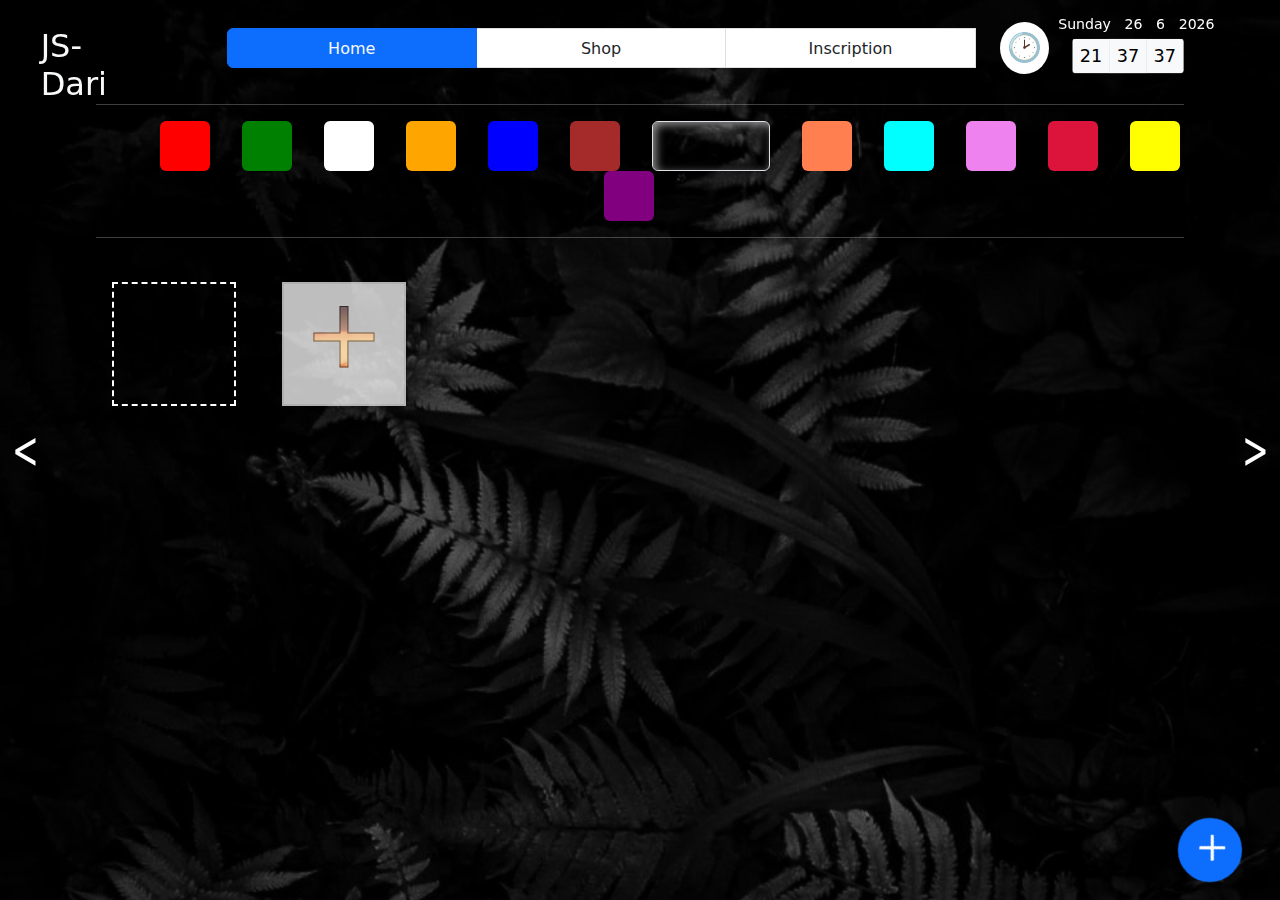
<file: index.html>
<!DOCTYPE html>
<html  lang="en">
<head>
    <meta charset="UTF-8">
    <meta http-equiv="X-UA-Compatible" content="IE=edge">
    <meta name="viewport" content="width=device-width, initial-scale=1.0">
    <title>Document</title>
    <link rel="stylesheet" href="home.css">
    <link rel="stylesheet" href="bootstrap/bootstrap.min.css">
    <script src="jquery/jquery-3.6.0.js"></script>
    <script>
        $(function(){
            var colors = ["red","green","white","orange","blue","brown","transparent","coral",'aqua',"violet","crimson","yellow","purple"]
            for(i=0;i<colors.length;i++){
                $('#clrs span:eq('+i+')').css('background',colors[i])
            }
            $('#clrs span').click(function(){
                $('body > i').css('background',$(this).css('background'))
            })
// section 
            $('#closefloating').click(function(){
                $("#ar2").fadeOut(200)
            })
// section 
            $('.addbtn').click(function(){
                $("#ar2").fadeToggle(200)})
//floating
            $("*").mousemove(function(){
                $('#elcolor').next().css("background",$('#elcolor').val())
            })
//apply 
            $('#applying').click(function(){
                $("#ar2").fadeOut()
            })
            $('#cancel').click(function(){
                $("#ar2").hide()
            })
// clock btn
            $('#clockicon').click(function(){
                $('#clock').toggle()
                $('#clockicon').toggleClass('activeclock')
            })
        })
    </script>
</head>
<body class="d-grid px-5 mx-5" onload="document.getElementById('ae').click()">
<i></i>
    <nav class="row mt-2 d-flex justify-content-around">
        <div id="brand" class="col-1 h2 text-light my-auto ">
        
        </div>
        <ul class="list-group list-group-horizontal  col-9">
            <li class="list-group-item text-center list-group-item-action py-2 active"><a href="index.html" class="text-light text-decoration-none">Home</a></li>
            <li class="list-group-item text-center list-group-item-action py-2"><a href="shop.html" class="text-dark text-decoration-none">Shop</a></li>
            <li class="list-group-item text-center list-group-item-action py-2"><a href="ins.html" class="text-dark text-decoration-none">Inscription</a></li>
            <li id="clockicon" class=" btn ms-4 fs-3 rounded-circle" style="width: fit-content;height: fit-content;padding: 4px 6px;"">&#x1F551;</li>
        </ul>
        <div class="col-2 text-light" id="clock">
            <span class="btn-group" style="margin-top:2px;">
                <span class="btn btn-light px-3 py-2 " id="day"></span>
                <span class="btn btn-light px-3 py-2 " id="day2"></span>
                <span class="btn btn-light px-3 py-2 " id="month"></span>
                <span class="btn btn-light px-3 py-2 " id="year"></span>
            </span>
            <span class="btn-group mx-5" style="margin-top:2px;">
                <span class="btn btn-light fs-1 px-3 py-2  " id="hours"></span>
                <span class="btn btn-light fs-1 px-3 py-2  " id="minutes"></span>
                <span class="btn btn-light fs-1 px-3 py-2  " id="seconds"></span>
            </span>
        </div>    
    </nav>
    <hr class="text-light">
    <div id="clrs" class="row ms-5 d-flex justify-content-center ">
        <span class="btn mx-3 "></span>
        <span class="btn mx-3 "></span>
        <span class="btn mx-3 "></span>
        <span class="btn mx-3 "></span>
        <span class="btn mx-3 "></span>
        <span class="btn mx-3 "></span>
        <span class="btn mx-3 flex-fill border" style="box-shadow:0 0 20px  rgb(0, 0, 0),inset 3px 3px 10px #ffffff94,inset -5px -5px 10px #000000;"></span>
        <span class="btn mx-3"></span>
        <span class="btn mx-3"></span>
        <span class="btn mx-3"></span>
        <span class="btn mx-3"></span>
        <span class="btn mx-3"></span>
        <span class="btn mx-3"></span>
        <span class=" mx-3"></span>
    </div>

    <hr class="text-light ">
    
    <section class="row d-flex">
        <article id="ar1" class="row">
            <button class="border-0 rounded-0" id="prv" onclick="previouss()"><</button>
            <div class="col-12" id="article">
                    <div id="ae">+</div>
            </div>
            <button class="border-0 ounded-0" id="nxt" onclick="nextt()">></button>
        </article>

        <article id="ar2" class="position-absolute w-100 h-100 start-0 top-0">
            <div id="floating" class="alert d-grid">
                <span class="btn-close position-absolute end-0 text-light  m-1" id="closefloating" ></span>
                <div class="row">
                    <span class="mx-4 position-relative" style="width:93%;height: 25%;"> <input type="color" id="elcolor" class="w-100 h-100"><s>Background</s></span>
                </div>
                <div id="tables" class="row ps-4">
                    
                    <table  class="col-5" style="width:52%;" >
                        <tr><td>Width : </td><td><input id="width" type="number" class="form-control w-25"></td></tr>
                        <tr><td>Height : </td><td><input id="height" type="number" class="form-control w-25"></td></tr>
                        <tr><td>Padding : </td><td>
                            <div id="padd"><select id="ptop"></select><select  id="pright"></select><select  id="pbottom"></select><select id="pleft"></select></div>
                        </td></tr>

                        <tr><td>Border : </td><td><select id="borderEp"></select><select  id="borderSt"></select><select  id="borderCl"></select></td></tr>

                        <tr><td>Border-radius : </td><td>
                            <div id="padd"><select id="radiustop"></select><select  id="radiusright"></select><select  id="radiusbottom"></select><select id="radiusleft"></select>
                                <div class="form-check d-inline-block form-switch">
                                    <input type="checkbox" class="ms-5 form-check-input me-2" id="circl"><label for="circl" class="form-check-label">Circle</label></div>
                                </div>
                        </td></tr>

                    </table>

                    <table  class="col-5"  >
                        <tr><td>Color : </td><td><input type="color" class="form-control w-25" id="cclr"></td></tr>
                        <tr><td>Rotate : </td><td><input type="number" class="form-control w-25" id="rotate"></td></tr>
                        <tr><td>Cursor : </td><td>
                            <select id="cursor"></select>
                        </td></tr>

                        <tr><td>Text : </td><td><textarea id="ta" cols="50" rows="5" class="p-3 form-control" placeholder="Ecrire un text ou des codes d'elements.."></textarea></td></tr>

                    </table>
                </div>


                <div class="row mt-3">
                    <button class="btn col-6 rounded-0 position-absolute bottom-0 btn-success" id="applying">APPLY</button>
                    <button class="btn col-6 rounded-0 btn-danger position-absolute end-0 bottom-0" id="cancel">CANCEL</button>
                </div>
            </div>
        </article>

    </section>

    <button  class="addbtn btn btn-primary rounded-circle"><p>&times;</p></button>

    <script src="home.js"></script>
</body>
</html>
</file>
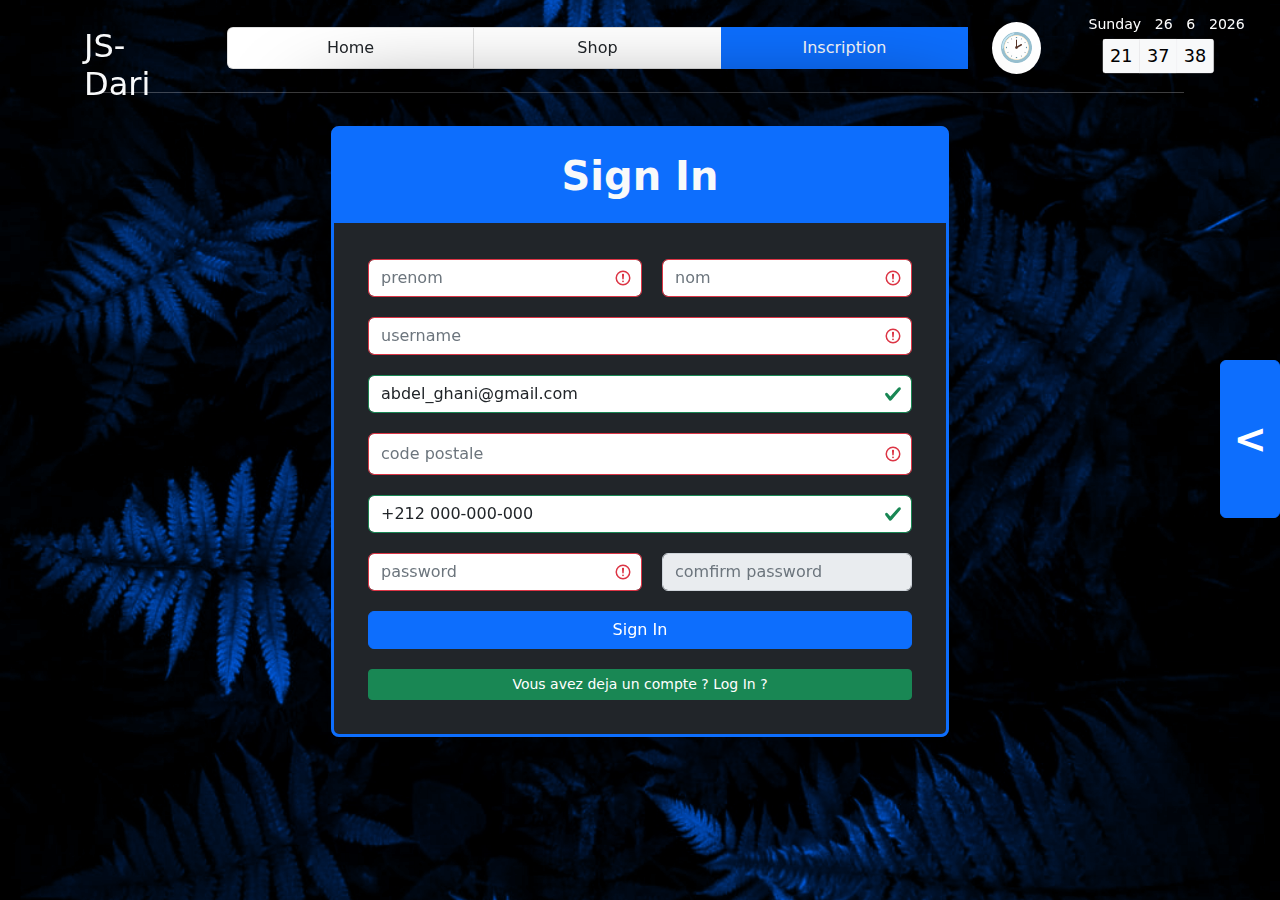
<file: ins.html>
<!DOCTYPE html>
<html  lang="en">
<head>
    <meta charset="UTF-8">
    <meta http-equiv="X-UA-Compatible" content="IE=edge">
    <meta name="viewport" content="width=device-width, initial-scale=1.0">
    <title>Document</title>
    <link rel="stylesheet" href="ins.css">
    <link rel="stylesheet" href="bootstrap/bootstrap.min.css">
    <script src="jquery/jquery-3.6.0.js"></script>
    <script>
        $(function(){
// clock btn
            $('#clockicon').click(function(){
                $('#clock').toggle()
                $('#clockicon').toggleClass('activeclock')
            })
////show psw 
var c = false
                $('.pswshow').click(function(){
                    if(c==false){
                        $(this).html('&#x1F441;')
                        $(this).prev().attr('type',"text")
                        c = true
                    }
                    else{
                        c = false
                        $(this).html('---')
                        $(this).prev().attr('type',"password")
                    }
                })

                var p1 = $('#passw')
            var p2 = $('#pwd2')
                var regex = /^[\w @_\.-/#]{8,}$/
            p1.keyup(function(){
                if((p1.val()).match(regex)  ){
                    p2.removeAttr('disabled')
                }
                else{
                    p2.attr('disabled',"")
                }
            })

            p2.keyup(function(){
                if(p2.val()==p1.val()){
                p2.removeAttr("pattern")
                }
                else{
                    p2.attr('pattern','')
                }
            })


$('#logg').click(function(){
    $('#fs2').animate({top:"100%"},300)
    $('#fs1').animate({top:"10%"},400)
})
$('#signn').click(function(){
    $('#fs2').animate({top:"14%"},400)
    $('#fs1').animate({top:"-150%"},300)
})
                    
var c=true
$('#showinfo').click(function(){
    if(c==false){
        $('#myusers').animate({left:"-50%"})
        c=true
        $(this).css('transform','rotate(180deg)')
    }
    else{
        $('#myusers').animate({left:"15%"})
        c=false
        $(this).css('transform','rotate(0deg)')
    }
})

        })
    </script>
</head>
<body class="d-grid px-5 mx-5" onload="document.getElementById('ae').click()">

<i></i>
    <nav class="row mt-2 mx-5 d-flex justify-content-around">
        <div id="brand" class="col-1 h2 text-light my-auto ">
        </div>
        <ul class="list-group list-group-horizontal  col-10">
            <li class="list-group-item text-center list-group-item-action py-2"><a href="index.html" class="text-dark text-decoration-none ">Home</a></li>
            <li class="list-group-item text-center list-group-item-action py-2 "><a href="shop.html" class="text-dark text-decoration-none " >Shop</a></li>
            <li class="list-group-item text-center list-group-item-action py-2 active"><a href="ins.html" class="text-light text-decoration-none">Inscription</a></li>
            <li id="clockicon" class=" btn ms-4 fs-3 rounded-circle" style="width: fit-content;height: fit-content;padding: 4px 6px;"">&#x1F551;</li>
        </ul>
        <div class="col-1 text-light " id="clock">
            <span class="btn-group" style="margin-top:2px;">
                <span class="btn btn-light px-3 py-2 " id="day"></span>
                <span class="btn btn-light px-3 py-2 " id="day2"></span>
                <span class="btn btn-light px-3 py-2 " id="month"></span>
                <span class="btn btn-light px-3 py-2 " id="year"></span>
            </span>
            <span class="btn-group mx-5" style="margin-top:2px;">
                <span class="btn btn-light fs-1 px-3 py-2  " id="hours"></span>
                <span class="btn btn-light fs-1 px-3 py-2  " id="minutes"></span>
                <span class="btn btn-light fs-1 px-3 py-2  " id="seconds"></span>
            </span>
        </div>    
    </nav>
    <hr class="text-light mt-1">




    <fieldset id="fs1" class="border  border-3 align-self-start border-primary position-relative rounded-3 w-50 bg-dark p-5">
        <form id="form1" action="" class=" py-3">
            <h1 class="text-light btn btn-primary btn-lg fs-1 w-100 rounded-0 py-4 border border-primary border-3 position-absolute start-0 top-0 fw-bold text-center">Log In</h1>
            <table cellpadding="20" class="mt-5 w-100 table table-borderless">
                <tr>
                    <td>
                        <label for="usr" class="form-label text-light mt-5 mb-4">Username : </label>
                    </td>
                    <td>
                        <input type="text" id="usr" class="form-control mt-5" required>
                        
                    </td>
                </tr>
                <tr>
                    <td>
                        <label for="pwd" class="form-label text-light">Password : </label>
                    </td>
                    <td>
                        <div class="input-group">
                            <input type="password" id="pwd" class="form-control" required>
                            <button type="button" class="pswshow btn btn-primary text-dark fw-bold">---</button>
                        </div>
                    </td>
                </tr>
                <tr>
                    <td colspan="2" class=" d-flex justify-content-center">
                        <span id="message1" class="text-dark w-100"></span>
                    </td>
                </tr>
                <tr>
                    <td colspan="2">
                        <input type="button" value="LOG IN" id="valider" class="btn btn-primary fw-bold w-100">
                    </td>
                </tr>
                <tr>
                    <td colspan="2">
                        <button id="signn" type="button" class="btn btn-sm btn-success w-100 text-center">crée un compte </button>
                    </td>
                </tr>
            </table>
        </form>
    </fieldset>
<section class=" d-flex justify-content-center ">


    <button id='showinfo' class="btn py-5 btn-primary text-center fs-1 fw-bold"><</button>




<table  id="myusers"  class="table text-center table-bordered table-hover table-stiped table-dark">
    <tr>
        <th>usernames</th>
        <th>passwords</th>
    </tr>
</table>






    <fieldset id="fs2" class="border border-3 border-primary rounded-3 bg-dark p-4">
        <form action="" class="was-validated  pt-5 mt-5" onsubmit="ajouter()">
            <h1 class="text-light btn btn-primary btn-lg fs-1 w-100 rounded-0 py-3 position-absolute start-0 top-0 fw-bold text-center">Sign In</h1>

            <table id="form2" cellpadding="10">
                <tr>
                    <td >
                        <input type="text" class="form-control" size="23" id="prenom" title="trois caractere (a-zA-Z) ou plus" placeholder="prenom" required pattern="[a-zA-Z]{3,}">
                    </td>
                    <td>
                        <input type="text"  class="form-control" id="nom" placeholder="nom" title="trois caractere (a-zA-Z) ou plus" required pattern="[a-zA-Z]{3,}">
                    </td>
                </tr>
                <tr>
                    <td colspan="2">
                        <input type="text"  class="form-control" id="username" placeholder="username" title="ensemble de ( a-zA-Z .-_ )" required pattern="[a-zA-Z]+[.-_]?[\w]{5}[\w]+">
                    </td>
                </tr>
                <tr>
                    <td colspan="2">
                        <div>
                                <input type="text" value="abdel_ghani@gmail.com" class="form-control" id="email" title="exemple ( abdel_ghani@gmail.com )" placeholder="email" pattern="[a-zA-Z]+[.-_]?[\w]+@[a-z]{4,7}\.(com|ma|net|org)" required>
                        </div>
                    </td>
                </tr>
                <tr>
                    <td colspan="2">
                        <input type="text"  class="form-control py-2  " pattern="[0-9]{6}" placeholder="code postale" required title="un ensemble de 6 chiffres">
                    </td>
                </tr>
                <tr>
                    <td colspan="2">
                            <input type="tel" value="+212 000-000-000"  class="form-control" title="ex : (+212 000-000-000) ou (+212 000 000 000)" id="phone" placeholder="phone" pattern="\+[\d]{3}\s[\d]{3}[ -]{1}[\d]{3}[ -]{1}[\d]{3}" required>
                    </td>
                </tr>
                <tr>
                    <td>
                        <input type="text" pattern="[\w @_\.-/#]{8,}"  class="form-control" title="ensemble de : a-z A-Z 0-9 @_.-/#" id="passw" placeholder="password" required>
                </td>
                    <td>
                            <input type="text"  title="le meme que le champ de mot de pass"  class="form-control" id="pwd2" pattern="" placeholder="comfirm password" disabled required>
                    </td>
                </tr>

                <tr>
                    <td colspan="2">
                        <input type="submit" id="sign" value="Sign In" class="btn btn-primary w-100   " >
                    </td>
                </tr>
                <tr>
                    <td colspan="2">
                        <button id="logg" type="button" class="btn btn-sm btn-success w-100 text-center">Vous avez deja un compte ? Log In ?</button>
                    </td>
                </tr>
            </table>
        </form>
    </fieldset>
</section>



    <script src="bootstrap/bootstrap.min.js"></script>
    <script src="ins.js"></script>
</body>
</html>
</file>
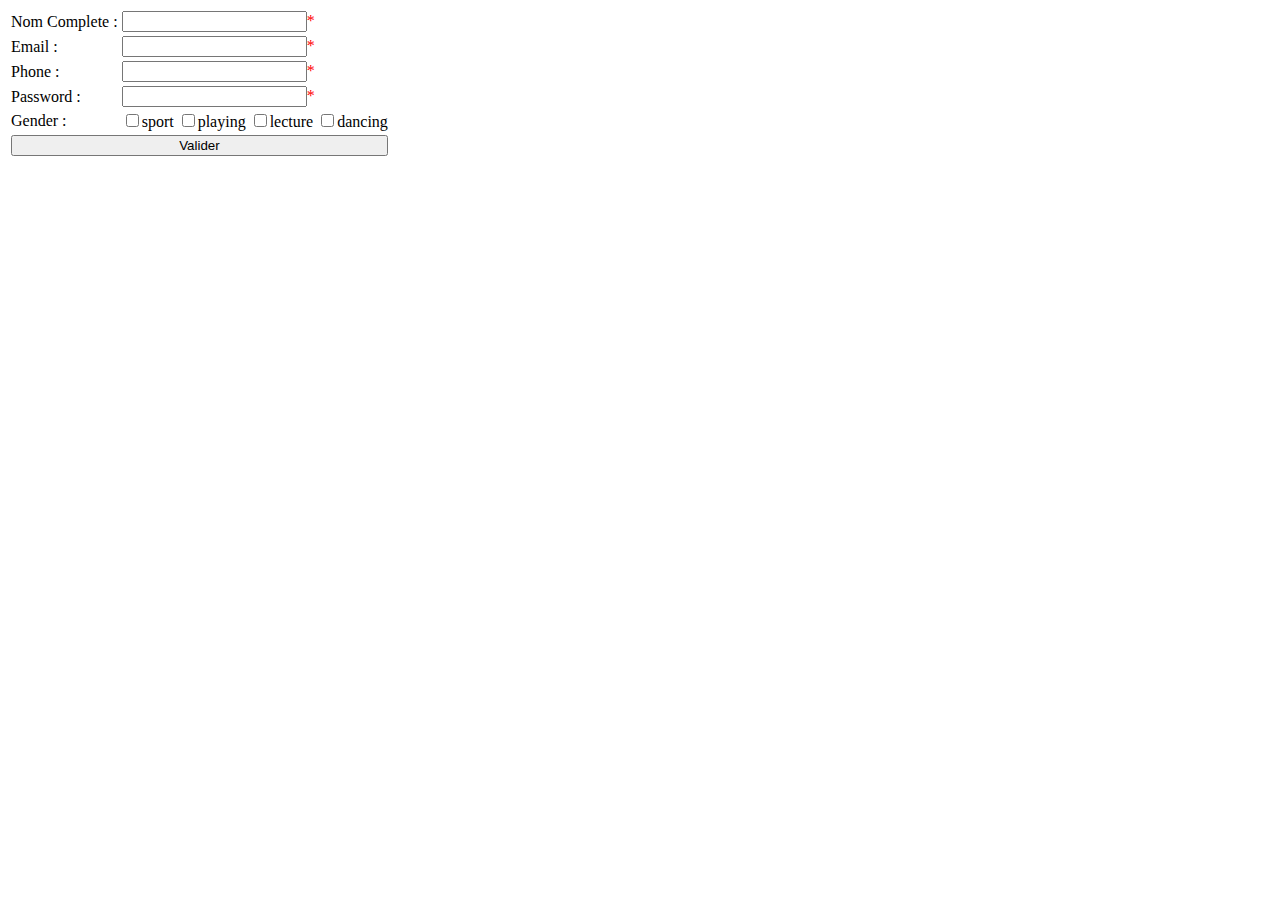
<file: jquery/regio.html>
<!DOCTYPE html>
<html lang="en">
<head>
    <meta charset="UTF-8">
    <meta http-equiv="X-UA-Compatible" content="IE=edge">
    <meta name="viewport" content="width=device-width, initial-scale=1.0">
    <title>Document</title>
    <style>
        span{color:red;}
        b{color: green ;}
        .invalid{color: red ;}
    </style>
    <script>

        function vv(){
            var c=0
            var d = document
            var nom = d.f.nom
            var email = d.f.email
            var tel = d.f.tel
            var pwd = d.f.pwd
            var Vnom = d.getElementById('Vnom')
            var Vemail = d.getElementById('Vemail')
            var Vtel = d.getElementById('Vphone')
            var Vpwd = d.getElementById('Vpwd')
            var nomPattern = /^[A-Z]{1}[a-z]+\s{1}[A-Z]{1}[a-z]+$/
            var emailPattern = /^[a-zA-Z]+[\w-\.]+[a-zA-Z]+@[a-z]{3,7}\.(ma|com|org)$/
            var telPattern = /^\+[\d]{3}\s[\d]{2}(\s|-)[\d]{2}(\s|-)[\d]{2}(\s|-)[\d]{2}$/
            var pwdPattern = /^[a-zA-Z-@/\.=!\?]{6,}$/
            ///////// 
            if(nom.value.length<1 ){ Vnom.innerHTML = "* rempliiiiir"}
            else{
                if(nom.value.match(nomPattern)){
                    Vnom.innerHTML = "<b>valid</b>"
                    c+=1 }
                else{
                    Vnom.innerHTML = "format non valid" }
            }
            /////////
            if(email.value.length<1 ){ Vemail.innerHTML = "* rempliiiiir"}
            else{
                if(email.value.match(emailPattern)){
                    Vemail.innerHTML = "<b>valid</b>"
                    c+=1 }
                else{
                    Vemail.innerHTML = "format non valid" }
            }
            /////////
            if(tel.value.length<1 ){ Vtel.innerHTML = "* rempliiiiir"}
            else{
                if(tel.value.match(telPattern)){
                    Vtel.innerHTML = "<b>valid</b>"
                    c+=1 }
                else{
                    Vtel.innerHTML = "format non valid" }
            }
            //////////
            if(pwd.value.length<1 ){ Vpwd.innerHTML = "* rempliiiiir"}
            else{
                if(pwd.value.match(pwdPattern)){
                    Vpwd.innerHTML = "<b>valid</b>"
                    c+=1 }
                else{
                    Vpwd.innerHTML = "format non valid" }
            }


            if(c==4){
                document.f.btn.type = 'submit'
                document.f.btn.click()
            }


        }


            function ff(){
                var c = document.querySelectorAll('#cb > .lois')
                var n = ''
                for(var i of c){
                    if(i.checked){
                        n+=i.value +', '
                    }
                }       
                document.getElementById('aff').innerHTML = n
            }
            
    </script>
</head>
<body>
    <form action="" name="f" onsubmit="v2()">
        <table>
            <tr>
                <td>
                    Nom Complete : 
                </td>
                <td>
                    <input type="text" name="nom"><span id="Vnom">*</span>
                </td>
            </tr>
            <tr>
                <td>
                    Email : 
                </td>
                <td>
                    <input type="email" name="email"><span id="Vemail">*</span>
                </td>
            </tr>
            <tr>
                <td>
                    <label for="tel">Phone : </label>
                </td>
                <td>
                    <input type="tel" name="tel"><span id="Vphone">*</span>
                </td>
            </tr>
            <tr>
                <td>
                    <label for="pwd">Password : </label>
                </td>
                <td>
                    <input type="password" name="pwd"><span id="Vpwd">*</span>
                </td>
            </tr>
            <tr>
                <td>
                    <label for="g">Gender : </label>
                </td>
                <td id="cb">
                    <input type="checkbox" class="lois" value="sport">sport
                    <input type="checkbox" class="lois" value="playing">playing
                    <input type="checkbox" class="lois" value="lecture">lecture
                    <input type="checkbox" class="lois" value="dancing">dancing
                </td>
            </tr>
            <tr>
                <td colspan="2" >
                    <input style="width:100%;" name="btn"  type="button" onclick="vv()" value="Valider">
                </td>
            </tr>
        </table>
        <span id="aff"></span>
    </form>
</body>
</html>
</file>
<file: home.css>
span span:hover{
    background-color: #0d6efd !important;
    color: white !important;
}
span:first-of-type span{background-color: transparent !important;border: none !important;color: white !important;font-size: 2em !important;}
nav ul{
    place-items: center;
    height:80px;
    position: relative;

}
nav{height: 80px;}
#brand{
    position: relative;
    left: 0;
}
#brand::before{
    content: " JS-Dari";
    position: absolute;
    width: 100%;height: 100%;
    left: -60px;
    top: -34px;
}
body{background: url('images/image\ \(6\).jpg') ;
    background-size:cover;
    background-attachment: fixed;
    /* background-position: 100% 40%; */
    background-repeat:no-repeat;
    /* overflow: hidden; */
}
#clrs span {
    width: 50px;
    height: 50px;
}
#ar1 p {
    outline: 2px dashed white ;
    /* outline-offset: 20px; */
}
section{caret-color: transparent;}
section *::selection{background-color: yellow;color: black;}
#ar1 div span button{
    position: absolute;
    inset: auto 0 0;
}
body >i{
    background-color:white;
    position: absolute;
    left: 0;top: 0;width: 100%;height: 100vh;
    z-index: -9;
    mix-blend-mode: color;
}
#ar1{
    padding: 30px;
}
.addbtn{
    position: fixed;
    width: 40px;
    height:40px;
    transform: rotate(45deg) scale(1.6);
    bottom: 30px;
    right: 50px;
    z-index: 20;
}
.addbtn p{
    color: white;
    font-size: 1.4em;
    position: absolute;
    inset: 0;
}
#ar2{
    background: #000000dc;
    z-index: 2;
    display:none;
}
#floating{
    background-color: rgb(205, 214, 210);
    position: absolute;
    inset: 110px 200px;
}

#elcolor + s{
    background:red;
    position: absolute;
    inset: 0 ;
    text-decoration: none;
    color: white;
    display: grid;
    place-content: center;
    pointer-events: none;
    padding: 22px 0;
}
#elcolor{
    border-radius: 10px;
    padding: 20px 0;
}
select option {
    text-align: center;
    background: black;
    color: white;
}
select{
    padding:6px 0px;
    width: 120px;
    border: 2px solid crimson;
}
select option:hover {
    background:green !important;
}
#padd select {width: 75px;}

#cclr{
    height: 50px;
    width: 50px;
}

table td{
    padding: 10px 0;
}

textarea,input{
    caret-color: black;
}
#article {
    display: grid;
    grid-template-columns: repeat(7,1fr);
    row-gap: 50px;
    column-gap: 50px;
}
#article p:hover{
    transform: scale(1.01);
    background: #ffffff15;
}
#article p:active{
    background: rgba(255, 255, 0, 0.24);
}
#article p{
    width: 120px;
    height: 120px;
    cursor: pointer;
}


#ae{
    color: transparent;
    position: relative;
    font-size: 6em;
    font-weight: 500;
    display: flex;
    justify-content: center;
    align-items: center;
    outline: 2px solid #ffffffaf ;
    width: 120px;
    height: 120px;
    cursor: pointer;
    padding-bottom: 20px;
    background: url('images/image\ \(1\).jpg');
    -webkit-background-clip: text;
    background-clip: text;
    background-size: 250%;
    -webkit-text-stroke: 1px #0000008c;

}
#ae::before{
    content: '';
    position: absolute;
    inset: 0;
    background-color: rgba(255, 255, 255, 0.747);
    z-index: -1;
}
.selecting{
    box-shadow: 0 0 50px -15px rgba(255, 255, 0, 0.932);
    outline-color:rgb(0, 204, 255);
    outline-width: 4px;
}
#prv{left: 0px;padding: 0 12px;}
#nxt{right: 0px;}
#nxt,#prv{
    position: fixed;
    top: 0;
    width:50px;
    height: 100%;
    background: transparent;
    color: white;
    font-size: 2em;
    font-weight: 500;
    transform: scaleY(1.6);
}
#clock{
    transform: scale(.44);
    margin-top: -40px;
    margin-left: -100px;
}
#clockicon{
    background-color: white;
}
.activeclock{
    background-color: #0d6efd !important;
    outline: 3px solid #fff !important;
    outline-offset: -2px;
}
ul li{
    height: 40px;
}
ul li a{
    width: 100% !important;
    height: 100% !important;
    position: absolute;
    inset:0;
    line-height: 40px;
}
</file>
<file: ins.css>
span span:hover{
    background-color: #0d6efd !important;
    color: white !important;
}
span:first-of-type span{background-color: transparent !important;border: none !important;color: white !important;font-size: 2em !important;}
nav ul{
    place-items: center;
    height:80px;
    position: relative;

}
nav{height: 80px;}
#brand{
    position: relative;
    left: 0;
}
#brand::before{
    content: " JS-Dari";
    position: absolute;
    width: 100%;height: 100%;
    left: -60px;
    top: -34px;
}
body{background: url('images/image\ \(6\).jpg') ;
    background-size:100%;
    background-position: 0%;
    background-repeat: repeat-y;
}

section{caret-color: transparent;}
section *::selection{background-color: yellow;color: black;}
#ar1 div span button{
    position: absolute;
    inset: auto 0 0;
}
body >i{
    position: absolute;
    left: 0;top: 0;width: 100%;height: 100vh;
    z-index:0;
    mix-blend-mode: color;
    background-color: #0d6efd;
    pointer-events: none;
}

#clock{
    transform: scale(.44);
    margin-top: -40px;
}
#clockicon{
    background-color: white;
}
.activeclock{
    background-color: #0d6efd !important;
    outline: 3px solid #fff !important;
    outline-offset: -2px;
}
input{
    caret-color: black;
}
#myusers{
    position:fixed;
    width:500px;
    height: 50%;
    top: 0%;
    left: -50%;
    z-index: 5;
    transform: translateX(-50%);
}
#message1{
    width: 1000px;
}
#fs2{
    box-shadow: 0 0 100px black;
    z-index: 2;
    position: fixed;
    top: 14%;
}
body{
    overflow-x:hidden ;
}
#showinfo{
    position: fixed;
    top: 40%;
    right: 0;
    z-index: 100;
}
/* #logg{
    position: fixed;
    top: 13%;
    left: 50%;
    transform: translateX(-50%);
} */
#fs1{
    position: fixed;
    top: -150%;
    left: 50%;
    z-index: 2;
    transform: translateX(-50%);
    width: 40%;
}
.invalid{
    color: #dc3545 !important;
    display: inline;
    text-align: center;
}
.valid{
    color: #198754 !important;
    display: inline;
    padding-left: 38px;
    text-align: center;
}
</file>
